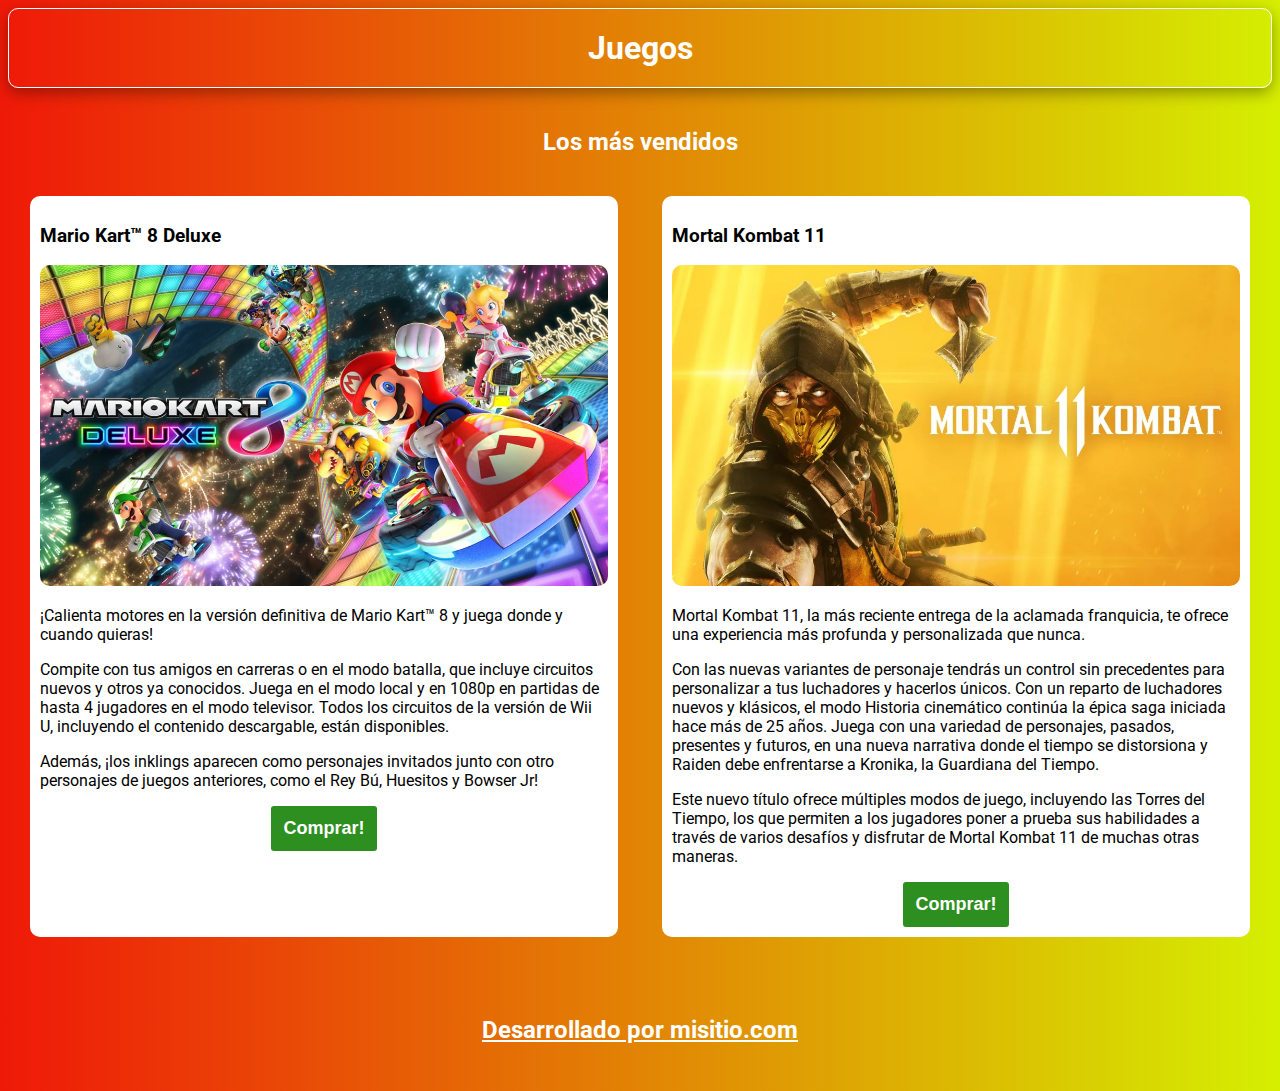
<file: index.html>
<!DOCTYPE html>
<html lang="en">
<head>
  <meta charset="UTF-8">
  <meta name="viewport" content="width=device-width, initial-scale=1.0">
  <title>Marcos Gonzalez - Luis Rodriguez - Juegos</title>
  <link rel="preconnect" href="https://fonts.googleapis.com">
  <link rel="preconnect" href="https://fonts.gstatic.com" crossorigin>
  <link href="https://fonts.googleapis.com/css2?family=Roboto:ital,wght@0,100;0,300;0,400;0,500;0,700;0,900;1,100;1,300;1,400;1,500;1,700;1,900&display=swap" rel="stylesheet">
  <!-- <link rel="stylesheet" href="./css/estilos-1.css"> -->
  <link rel="stylesheet" href="./css/estilos-2.css">
</head>
<body>
  <header>
    <h1>Juegos</h1>
  </header>

  <main>
    <h2>Los más vendidos</h2>
    <div class="juegos">
      <div>
        <h3>Mario Kart™ 8 Deluxe</h3>
        <img src="./assets/imgs/mario-kart-8-deluxe.jpg" alt="Foto de Mario Kart 8 Deluxe">
        <p>
          ¡Calienta motores en la versión definitiva de Mario Kart™ 8 y juega donde y cuando quieras!
        </p>
        <p>
          Compite con tus amigos en carreras o en el modo batalla, que incluye circuitos nuevos y otros ya conocidos.
          Juega en el modo local y en 1080p en partidas de hasta 4 jugadores en el modo televisor.
          Todos los circuitos de la versión de Wii U, incluyendo el contenido descargable, están disponibles.
        </p>
        <p>
          Además, ¡los inklings aparecen como personajes invitados junto con otro personajes de juegos anteriores,
          como el Rey Bú, Huesitos y Bowser Jr!
        </p>
        <button role="link" onclick="window.location='./pages/mario-kart.html'">Comprar!</button>
      </div>

      <div>
        <h3>Mortal Kombat 11</h3>
        <img src="./assets/imgs/mortal-kombat-11.jpg" alt="Foto de Mortal Kombat 11">
        <p>
          Mortal Kombat 11, la más reciente entrega de la aclamada franquicia,
          te ofrece una experiencia más profunda y personalizada que nunca.
        </p>
        <p>
          Con las nuevas variantes de personaje tendrás un control sin precedentes
          para personalizar a tus luchadores y hacerlos únicos.
          Con un reparto de luchadores nuevos y klásicos, el modo Historia cinemático
          continúa la épica saga iniciada hace más de 25 años.
          Juega con una variedad de personajes, pasados, presentes y futuros,
          en una nueva narrativa donde el tiempo se distorsiona y Raiden debe
          enfrentarse a Kronika, la Guardiana del Tiempo.
        </p>
        <p>
          Este nuevo título ofrece múltiples modos de juego, incluyendo las Torres del Tiempo,
          los que permiten a los jugadores poner a prueba sus habilidades a través de varios
          desafíos y disfrutar de Mortal Kombat 11 de muchas otras maneras.
        </p>
        <button role="link" onclick="window.location='./pages/mortal-kombat.html'">Comprar!</button>
      </div>
    </div>
  </main>

  <footer>
    <p>
      Desarrollado por misitio.com
    </p>
  </footer>
</body>
</html>
</file>
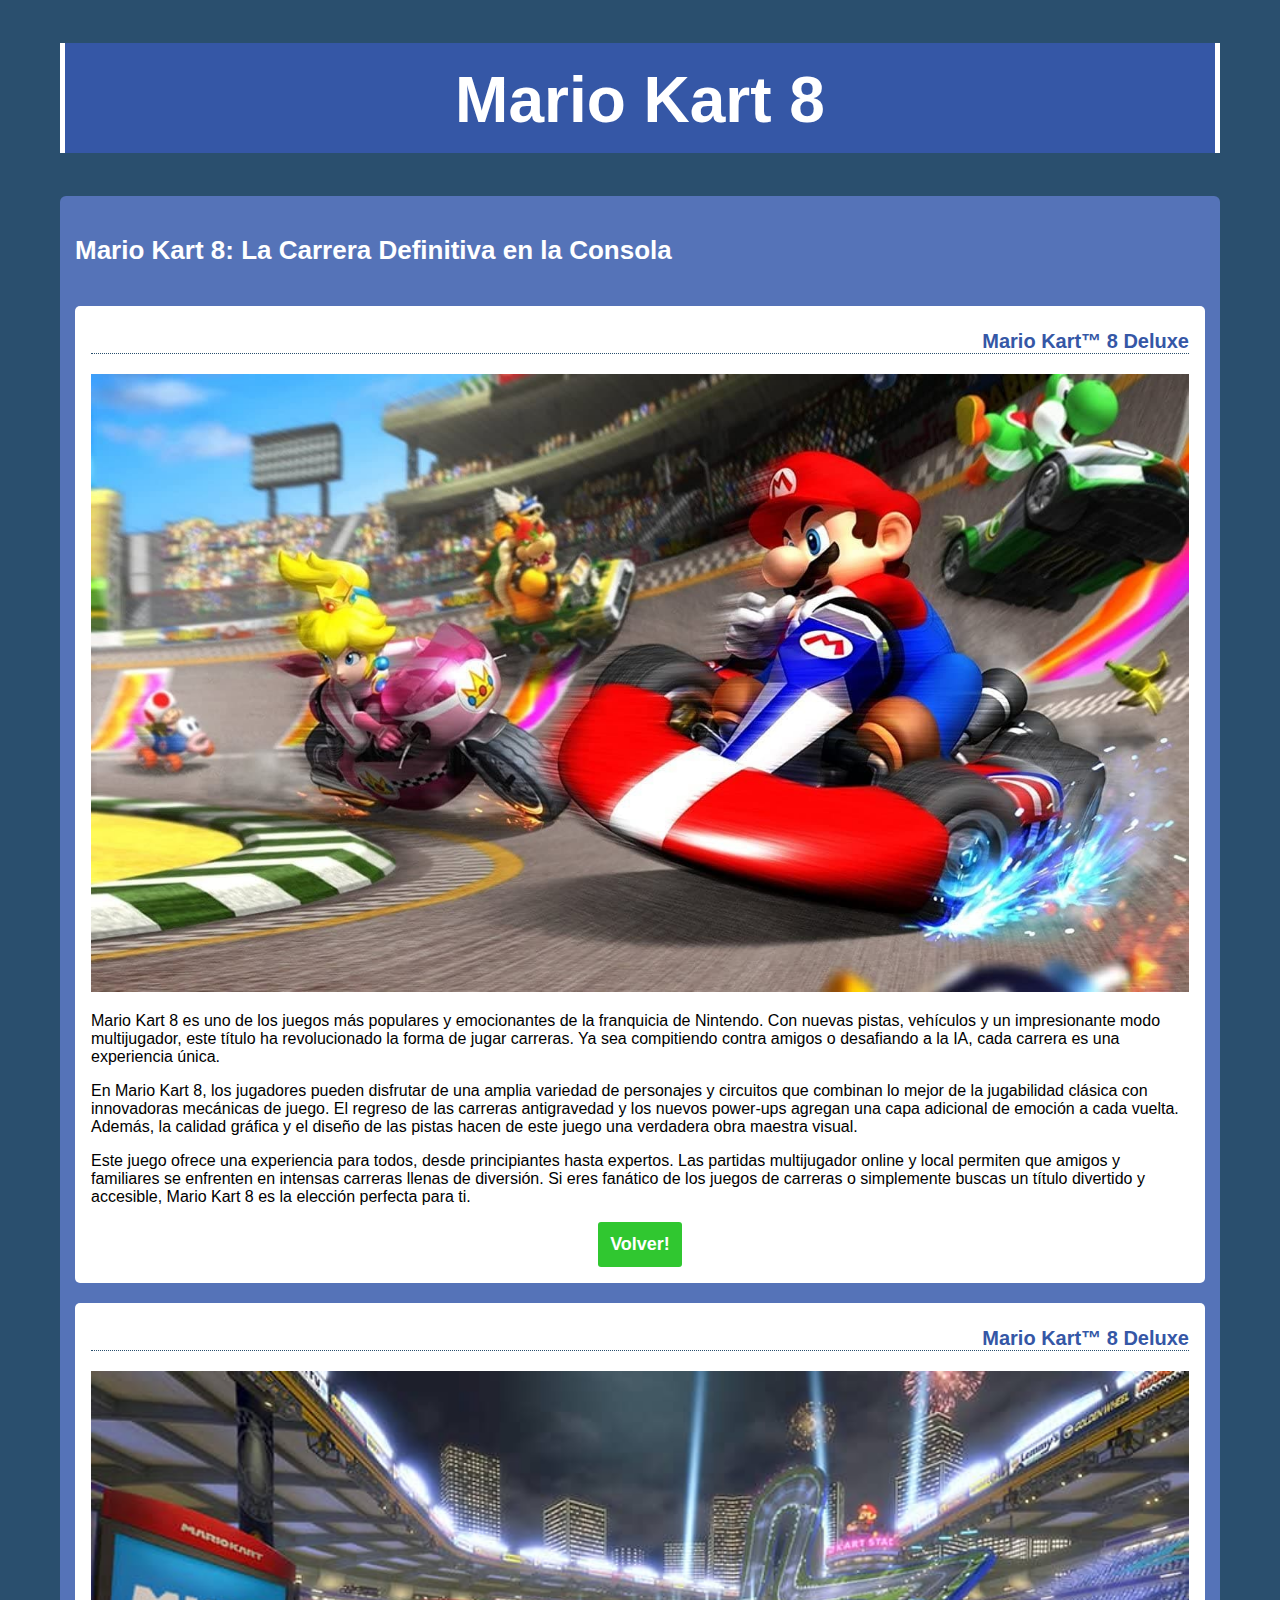
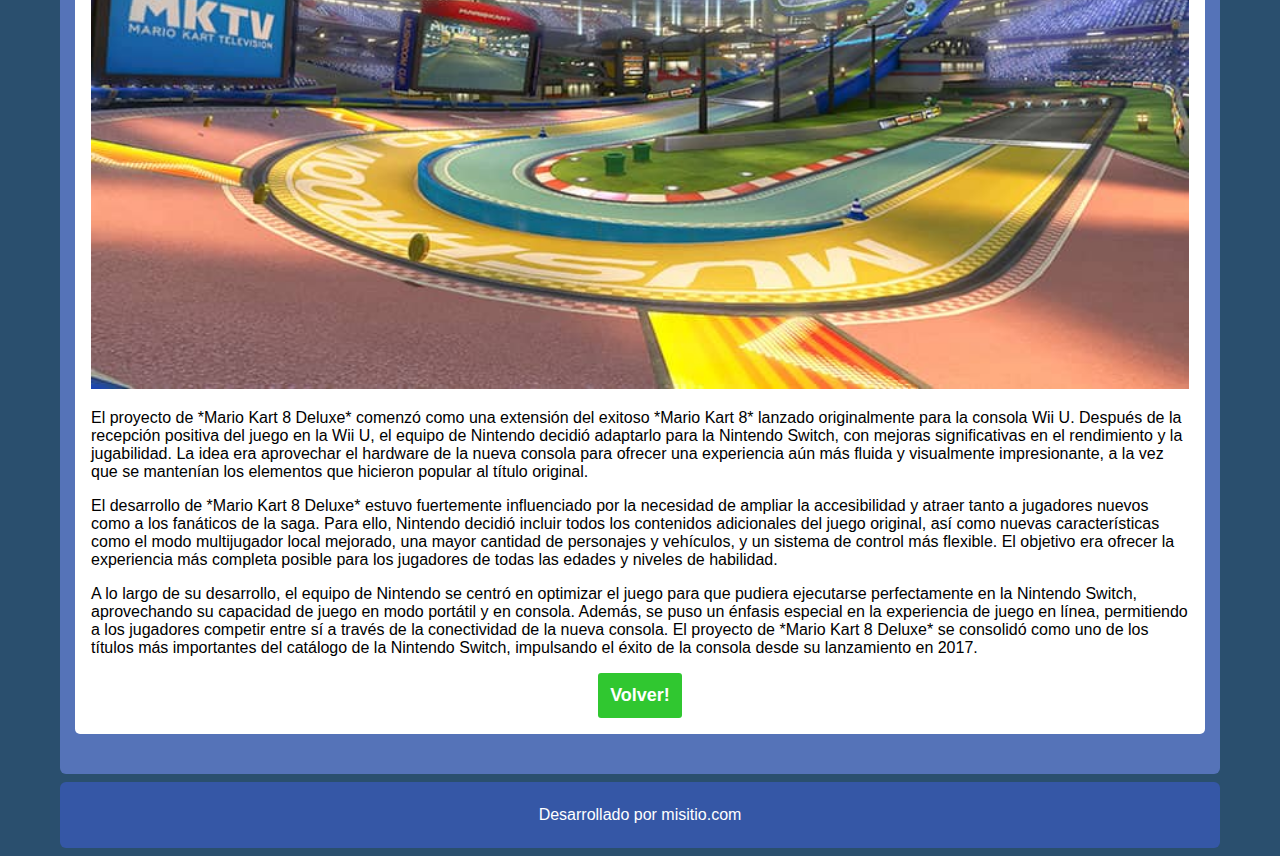
<file: pages/mario-kart.html>
<!DOCTYPE html>
<html lang="en">
<head>
  <meta charset="UTF-8">
  <meta name="viewport" content="width=device-width, initial-scale=1.0">
  <title>Marcos Gonzalez - Luis Rodriguez - Mario Kart</title>
  <link rel="stylesheet" href="../css/paginas-juegos.css">
</head>
<body>
  <header>
    <h1>Mario Kart 8</h1>
  </header>

  <main>
    <h2>Mario Kart 8: La Carrera Definitiva en la Consola</h2>

    <div>
      <h3>Mario Kart™ 8 Deluxe</h3>
      <img src="../assets/imgs/mk-deluxe-8.jpg" alt="Foto de Mario Kart 8 Deluxe">
      <p>Mario Kart 8 es uno de los juegos más populares y emocionantes de la franquicia de Nintendo. Con nuevas pistas, vehículos y un impresionante modo multijugador, este título ha revolucionado la forma de jugar carreras. Ya sea compitiendo contra amigos o desafiando a la IA, cada carrera es una experiencia única.
      </p>
      <p>En Mario Kart 8, los jugadores pueden disfrutar de una amplia variedad de personajes y circuitos que combinan lo mejor de la jugabilidad clásica con innovadoras mecánicas de juego. El regreso de las carreras antigravedad y los nuevos power-ups agregan una capa adicional de emoción a cada vuelta. Además, la calidad gráfica y el diseño de las pistas hacen de este juego una verdadera obra maestra visual.

      </p>
      <p>Este juego ofrece una experiencia para todos, desde principiantes hasta expertos. Las partidas multijugador online y local permiten que amigos y familiares se enfrenten en intensas carreras llenas de diversión. Si eres fanático de los juegos de carreras o simplemente buscas un título divertido y accesible, Mario Kart 8 es la elección perfecta para ti.</p>
      <button role="link" onclick="window.location='../index.html'">Volver!</button>
    </div>

    <div>
      <h3>Mario Kart™ 8 Deluxe</h3>
      <img src="../assets/imgs/mk-deluxe-8-2.jpg" alt="Foto de Mario Kart 8 Deluxe">
      <p>El proyecto de *Mario Kart 8 Deluxe* comenzó como una extensión del exitoso *Mario Kart 8* lanzado originalmente para la consola Wii U. Después de la recepción positiva del juego en la Wii U, el equipo de Nintendo decidió adaptarlo para la Nintendo Switch, con mejoras significativas en el rendimiento y la jugabilidad. La idea era aprovechar el hardware de la nueva consola para ofrecer una experiencia aún más fluida y visualmente impresionante, a la vez que se mantenían los elementos que hicieron popular al título original.</p>

      <p>El desarrollo de *Mario Kart 8 Deluxe* estuvo fuertemente influenciado por la necesidad de ampliar la accesibilidad y atraer tanto a jugadores nuevos como a los fanáticos de la saga. Para ello, Nintendo decidió incluir todos los contenidos adicionales del juego original, así como nuevas características como el modo multijugador local mejorado, una mayor cantidad de personajes y vehículos, y un sistema de control más flexible. El objetivo era ofrecer la experiencia más completa posible para los jugadores de todas las edades y niveles de habilidad.</p>
      
      <p>A lo largo de su desarrollo, el equipo de Nintendo se centró en optimizar el juego para que pudiera ejecutarse perfectamente en la Nintendo Switch, aprovechando su capacidad de juego en modo portátil y en consola. Además, se puso un énfasis especial en la experiencia de juego en línea, permitiendo a los jugadores competir entre sí a través de la conectividad de la nueva consola. El proyecto de *Mario Kart 8 Deluxe* se consolidó como uno de los títulos más importantes del catálogo de la Nintendo Switch, impulsando el éxito de la consola desde su lanzamiento en 2017.</p>
      
      <button role="link" onclick="window.location='../index.html'">Volver!</button>
    </div>
  </main>

  <footer>
    <p>
      Desarrollado por misitio.com
    </p>
  </footer>
</body>
</html>
</file>
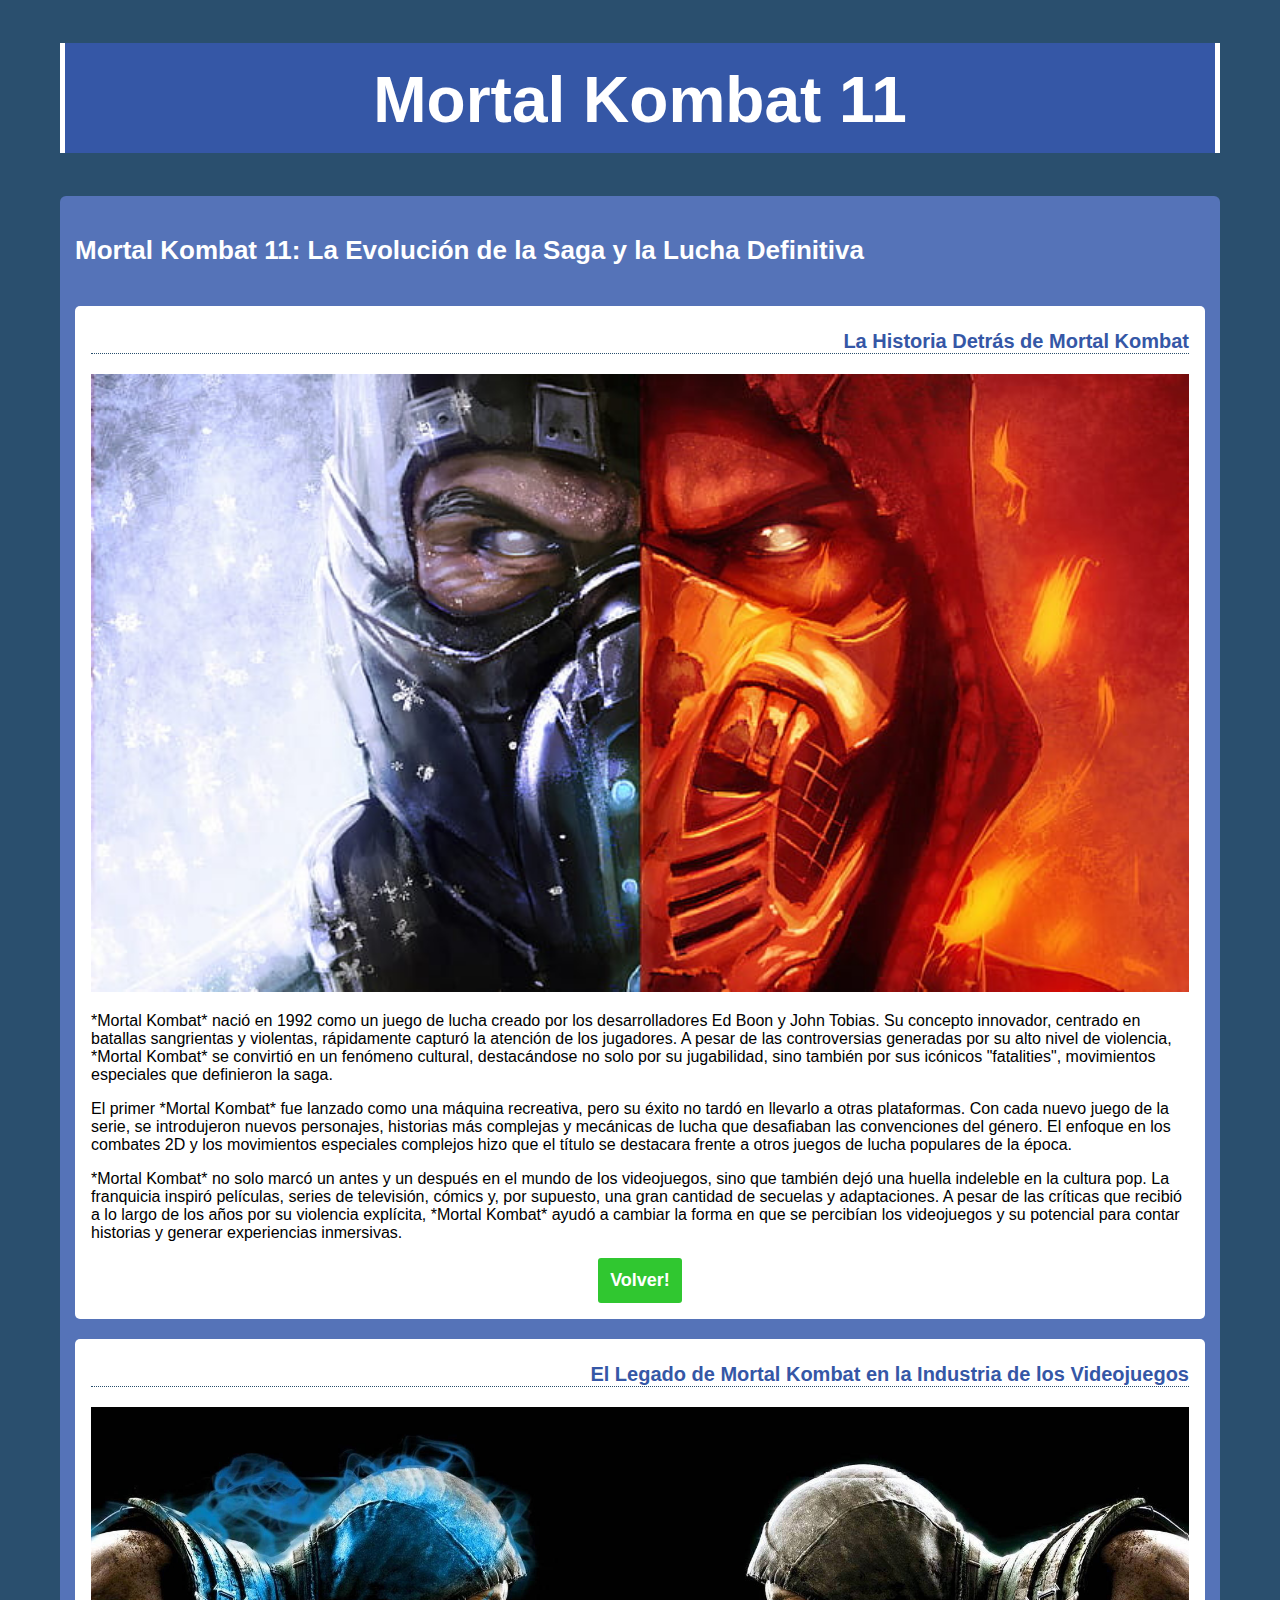
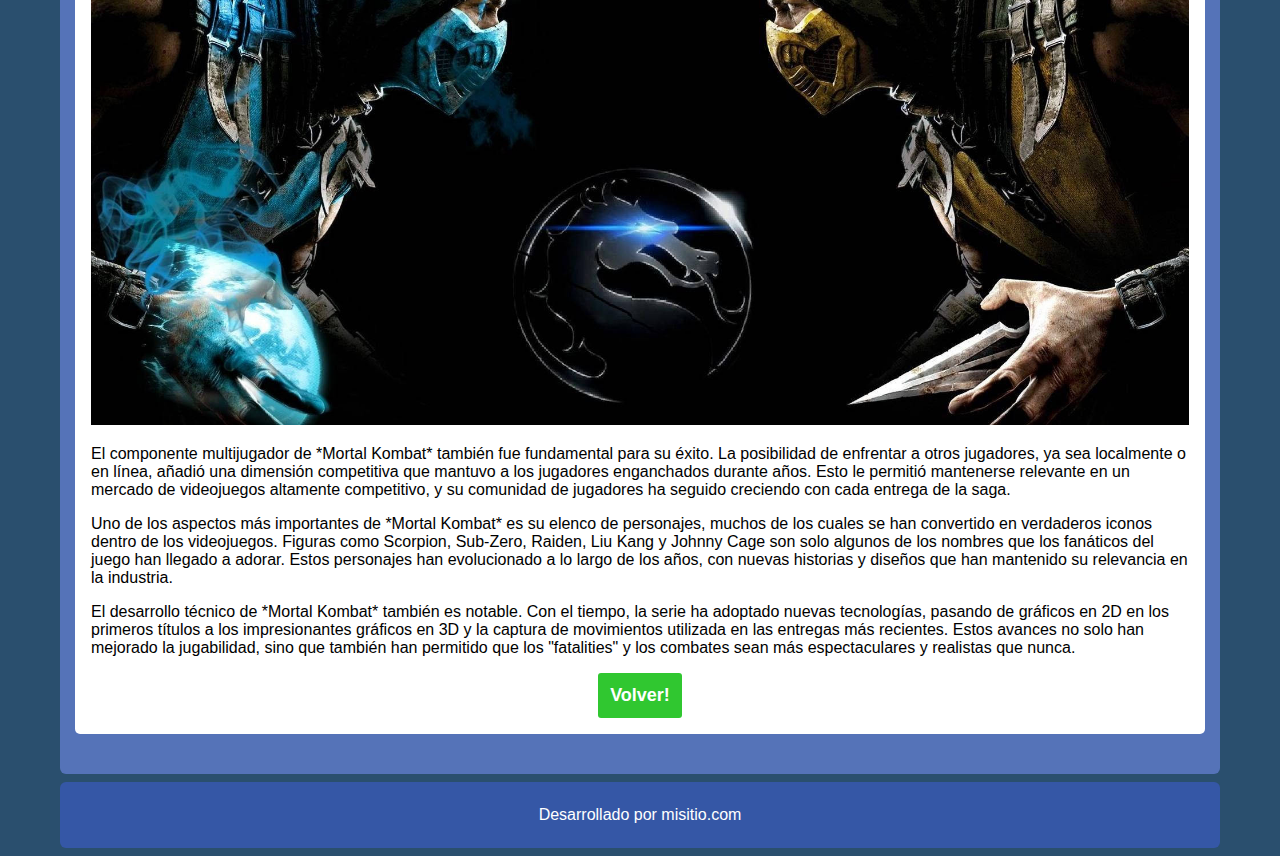
<file: pages/mortal-kombat.html>
<!DOCTYPE html>
<html lang="en">
<head>
  <meta charset="UTF-8">
  <meta name="viewport" content="width=device-width, initial-scale=1.0">
  <title>Marcos Gonzalez - Luis Rodriguez - Mortal Kombat</title>
  <link rel="stylesheet" href="../css/paginas-juegos.css">
</head>
<body>
  <header>
    <h1>Mortal Kombat 11</h1>
  </header>
  <main>
    <h2>Mortal Kombat 11: La Evolución de la Saga y la Lucha Definitiva</h2>
    <div>
      <h3>La Historia Detrás de Mortal Kombat</h3>
      <img src="../assets/imgs/mortal-kombat-01.jpg" alt="mk 11">
      <p>*Mortal Kombat* nació en 1992 como un juego de lucha creado por los desarrolladores Ed Boon y John Tobias. Su concepto innovador, centrado en batallas sangrientas y violentas, rápidamente capturó la atención de los jugadores. A pesar de las controversias generadas por su alto nivel de violencia, *Mortal Kombat* se convirtió en un fenómeno cultural, destacándose no solo por su jugabilidad, sino también por sus icónicos "fatalities", movimientos especiales que definieron la saga.</p>
      <p>El primer *Mortal Kombat* fue lanzado como una máquina recreativa, pero su éxito no tardó en llevarlo a otras plataformas. Con cada nuevo juego de la serie, se introdujeron nuevos personajes, historias más complejas y mecánicas de lucha que desafiaban las convenciones del género. El enfoque en los combates 2D y los movimientos especiales complejos hizo que el título se destacara frente a otros juegos de lucha populares de la época.</p>
      <p>*Mortal Kombat* no solo marcó un antes y un después en el mundo de los videojuegos, sino que también dejó una huella indeleble en la cultura pop. La franquicia inspiró películas, series de televisión, cómics y, por supuesto, una gran cantidad de secuelas y adaptaciones. A pesar de las críticas que recibió a lo largo de los años por su violencia explícita, *Mortal Kombat* ayudó a cambiar la forma en que se percibían los videojuegos y su potencial para contar historias y generar experiencias inmersivas.</p>
      <button role="link" onclick="window.location='../index.html'">Volver!</button>
    </div>
    <div>
      <h3>El Legado de Mortal Kombat en la Industria de los Videojuegos</h3>
      <img src="../assets/imgs/mortal-kombat-02.jpg" alt="mk 11">
      <p>El componente multijugador de *Mortal Kombat* también fue fundamental para su éxito. La posibilidad de enfrentar a otros jugadores, ya sea localmente o en línea, añadió una dimensión competitiva que mantuvo a los jugadores enganchados durante años. Esto le permitió mantenerse relevante en un mercado de videojuegos altamente competitivo, y su comunidad de jugadores ha seguido creciendo con cada entrega de la saga.</p>
      <p>Uno de los aspectos más importantes de *Mortal Kombat* es su elenco de personajes, muchos de los cuales se han convertido en verdaderos iconos dentro de los videojuegos. Figuras como Scorpion, Sub-Zero, Raiden, Liu Kang y Johnny Cage son solo algunos de los nombres que los fanáticos del juego han llegado a adorar. Estos personajes han evolucionado a lo largo de los años, con nuevas historias y diseños que han mantenido su relevancia en la industria.</p>
      <p>El desarrollo técnico de *Mortal Kombat* también es notable. Con el tiempo, la serie ha adoptado nuevas tecnologías, pasando de gráficos en 2D en los primeros títulos a los impresionantes gráficos en 3D y la captura de movimientos utilizada en las entregas más recientes. Estos avances no solo han mejorado la jugabilidad, sino que también han permitido que los "fatalities" y los combates sean más espectaculares y realistas que nunca.</p>
      <button role="link" onclick="window.location='../index.html'">Volver!</button>
    </div>
  </main>
  <footer>
    <p>
      Desarrollado por misitio.com
    </p>
  </footer>
</body>
</html>
</file>
<file: css/estilos-1.css>
body {
  background-color: #e11364;
  font-family: sans-serif;
  margin: 0;
  padding: 0;
  box-sizing: border-box;
  padding-right: 60px;
  padding-left: 60px;
}

header {
  border-right: 5px solid #fff;
  border-left: 5px solid #fff;
  max-height: 480px;
  background-color: #bc105c;
}

h1 {
  color: #fff;
  text-align: center;
  padding-top: 20px;
  padding-bottom: 16px;
  font-size: 4rem;
}

main {
  background-color: #bc105c;
  padding-top: 18px;
  padding-right: 15px;
  padding-left: 15px;
  padding-bottom: 40px;
  border-radius: 6px;
}

h2 {
  color: #fff;
  padding-bottom: 18px;
  font-size: 26px;
  font-weight: bolder;
}

main div {
  background-color: #fff;
  border-radius: 5px;
  padding-left: 16px;
  padding-right: 16px;
  padding-bottom: 16px;
}

h3 {
  text-align: end;
  border-bottom: 1px dotted #9C0037;
  padding-top: 24px;
  color: #9C0037;
  font-size: 20px;
}

img {
  width: 100%;
}

main div button {
  margin: 0 auto;
  display: block;
  background-color: #2C8F20;
  border: none;
  cursor: pointer;
  color: #fff;
  padding: 12px;
  font-weight: bold;
  font-size: 18px;
  border-radius: 3px;
}

footer {
  text-align: center;
  background-color: #e96093;
  color: #fff;
  padding-top: 8px;
  padding-bottom: 8px;
  margin-bottom: 8px;
  margin-top: 8px;
  border-radius: 6px;
}
</file>
<file: css/estilos-2.css>
body {
  font-family: "Roboto", sans-serif;
  background: #EF1908;
  background: linear-gradient(90deg, #EF1908, #D5EF01);
}

header h1 {
  text-align: center;
  margin: 0;
  padding: 20px 0;
  color: #fff;
  border: 1px solid #fff;
  border-radius: 10px;
  box-shadow: rgba(0, 0, 0, 0.35) 0px 5px 15px;
}

main h2 {
  text-align: center;
  color: #fff;
  transition: all 0.3s;
  margin-top: 40px;
  margin-bottom: 40px;
}

main h2:hover {
  text-decoration: underline;
}

.juegos {
  display: flex;
  justify-content: space-around;
}

.juegos div {
  max-width: 45%;
  background-color: #fff;
  border-radius: 10px;
  padding: 10px;
  transition: transform 0.3s;
}

.juegos div:hover {
  transform: scale(1.04);
}

.juegos div img {
  width: 100%;
  border-radius: 10px;
}

main div button {
  margin: 0 auto;
  display: block;
  background-color: #2C8F20;
  border: none;
  cursor: pointer;
  color: #fff;
  padding: 12px;
  font-weight: bold;
  font-size: 18px;
  border-radius: 3px;
}

footer {
  text-align: center;
  margin-top: 40px;
  padding: 15px;
  color: #fff;
}

footer p {
  font-weight: bold;
  text-decoration: underline;
  font-size: 24px;
}
</file>
<file: css/paginas-juegos.css>
body {
  background-color: #2A4F6E;
  font-family: sans-serif;
  margin: 0;
  padding: 0;
  box-sizing: border-box;
  padding-right: 60px;
  padding-left: 60px;
}

header {
  border-right: 5px solid #fff;
  border-left: 5px solid #fff;
  max-height: 480px;
  background-color: #3557A6;
}

h1 {
  color: #fff;
  text-align: center;
  padding-top: 20px;
  padding-bottom: 16px;
  font-size: 4rem;
}

main {
  background-color: #5573B8;
  padding-top: 18px;
  padding-right: 15px;
  padding-left: 15px;
  padding-bottom: 40px;
  border-radius: 6px;
}

h2 {
  color: #fff;
  padding-bottom: 18px;
  font-size: 26px;
  font-weight: bolder;
}

main div {
  background-color: #fff;
  border-radius: 5px;
  padding-left: 16px;
  padding-right: 16px;
  padding-bottom: 16px;
}

h3 {
  text-align: end;
  border-bottom: 1px dotted #2A4F6E;
  padding-top: 24px;
  color: #3557A6;
  font-size: 20px;
}

img {
  width: 100%;
}

main div button {
  margin: 0 auto;
  display: block;
  background-color: #30C730;
  border: none;
  cursor: pointer;
  color: #fff;
  padding: 12px;
  font-weight: bold;
  font-size: 18px;
  border-radius: 3px;
}

footer {
  text-align: center;
  background-color: #3557A6;
  color: #fff;
  padding-top: 8px;
  padding-bottom: 8px;
  margin-bottom: 8px;
  margin-top: 8px;
  border-radius: 6px;
}

main div button:hover {
  background-color: #2A4F6E;
  color: #fff;

}
</file>
